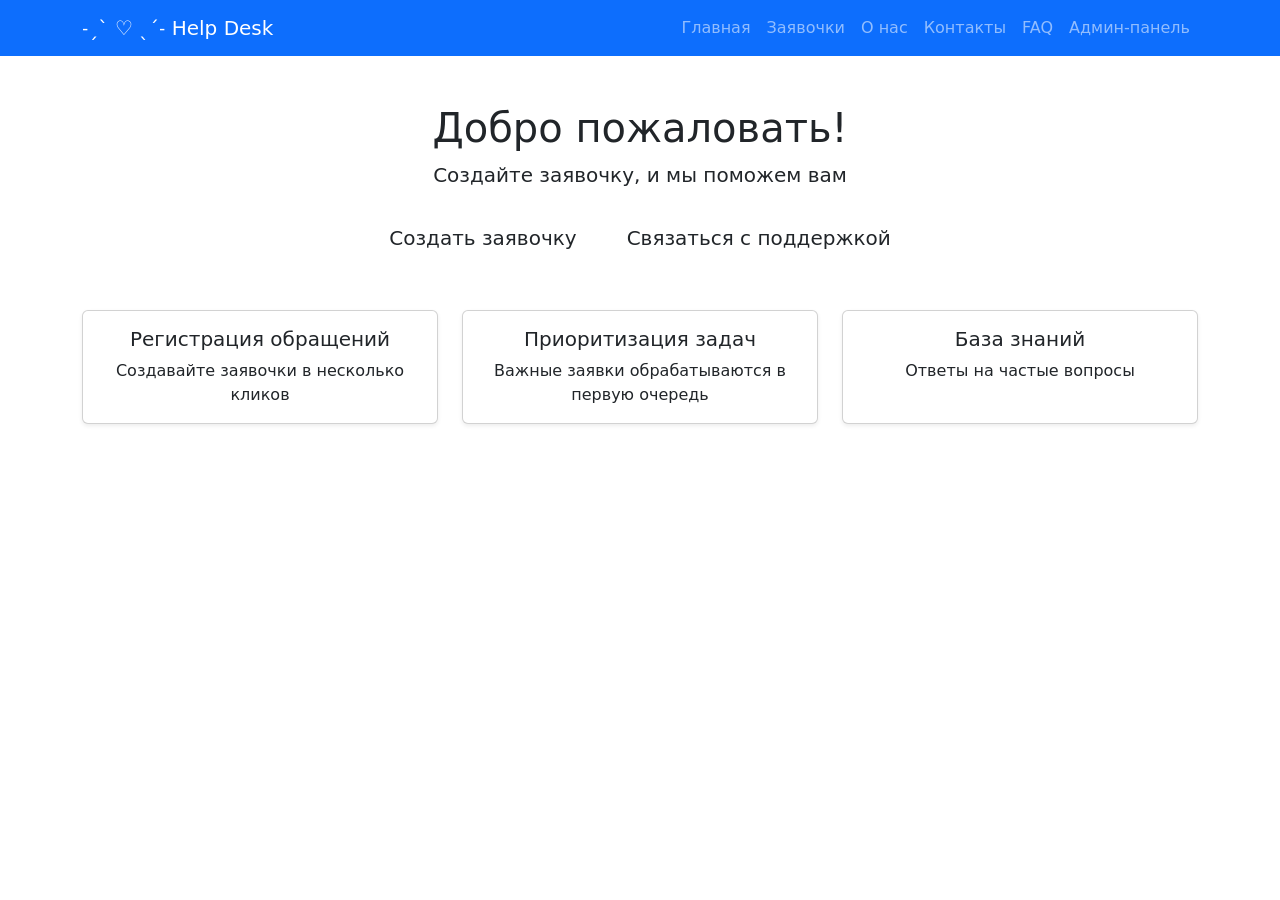
<file: src/main/resources/templates/index.html>
<!DOCTYPE html>
<html lang="ru" xmlns:th="http://www.thymeleaf.org">
<head>
    <meta charset="UTF-8">
    <title th:text="${pageTitle}">Help Desk</title>
    <link href="https://cdn.jsdelivr.net/npm/bootstrap@5.3.0/dist/css/bootstrap.min.css" rel="stylesheet">
    <link rel="stylesheet" th:href="@{/css/style.css}">
</head>
<body>

<nav class="navbar navbar-expand-lg navbar-dark bg-primary">
    <div class="container">
            <a class="navbar-brand" th:href="@{/}">
                ˗ˏˋ ♡ ˎˊ˗ Help Desk
            </a>
        </a>
        <div class="navbar-nav">
            <a class="nav-link" th:href="@{/}">Главная</a>
            <a class="nav-link" th:href="@{/tickets}">Заявочки</a>
            <a class="nav-link" th:href="@{/about}">О нас</a>
            <a class="nav-link" th:href="@{/contacts}">Контакты</a>
            <a class="nav-link" th:href="@{/faq}">FAQ</a>
            <a class="nav-link" th:href="@{/admin/tickets}">Админ-панель</a>
        </div>
    </div>
</nav>

<div class="container mt-5 text-center">
    <h1 th:text="${welcomeMessage}">Добро пожаловать!</h1>
    <p class="lead">Создайте заявочку, и мы поможем вам</p>
</div>
<div class="d-flex gap-3 justify-content-center mt-4">
    <a th:href="@{/tickets/new}" class="btn btn-custom btn-lg">Создать заявочку</a>
    <a th:href="@{/contacts}" class="btn btn-custom btn-lg">Связаться с поддержкой</a>
</div>


<div class="container mt-5">
    <div class="row">
        <div class="col-md-4 mb-4">
            <div class="card h-100 shadow-sm">
                <div class="card-body text-center">
                    <h5 class="card-title">Регистрация обращений</h5>
                    <p class="card-text">Создавайте заявочки в несколько кликов</p>
                </div>
            </div>
        </div>
        <div class="col-md-4 mb-4">
            <div class="card h-100 shadow-sm">
                <div class="card-body text-center">
                    <h5 class="card-title"> Приоритизация задач</h5>
                    <p class="card-text">Важные заявки обрабатываются в первую очередь</p>
                </div>
            </div>
        </div>
        <div class="col-md-4 mb-4">
            <div class="card h-100 shadow-sm">
                <div class="card-body text-center">
                    <h5 class="card-title">База знаний</h5>
                    <p class="card-text">Ответы на частые вопросы</p>
                </div>
            </div>
        </div>
    </div>
</div>

</body>
</html>
</file>
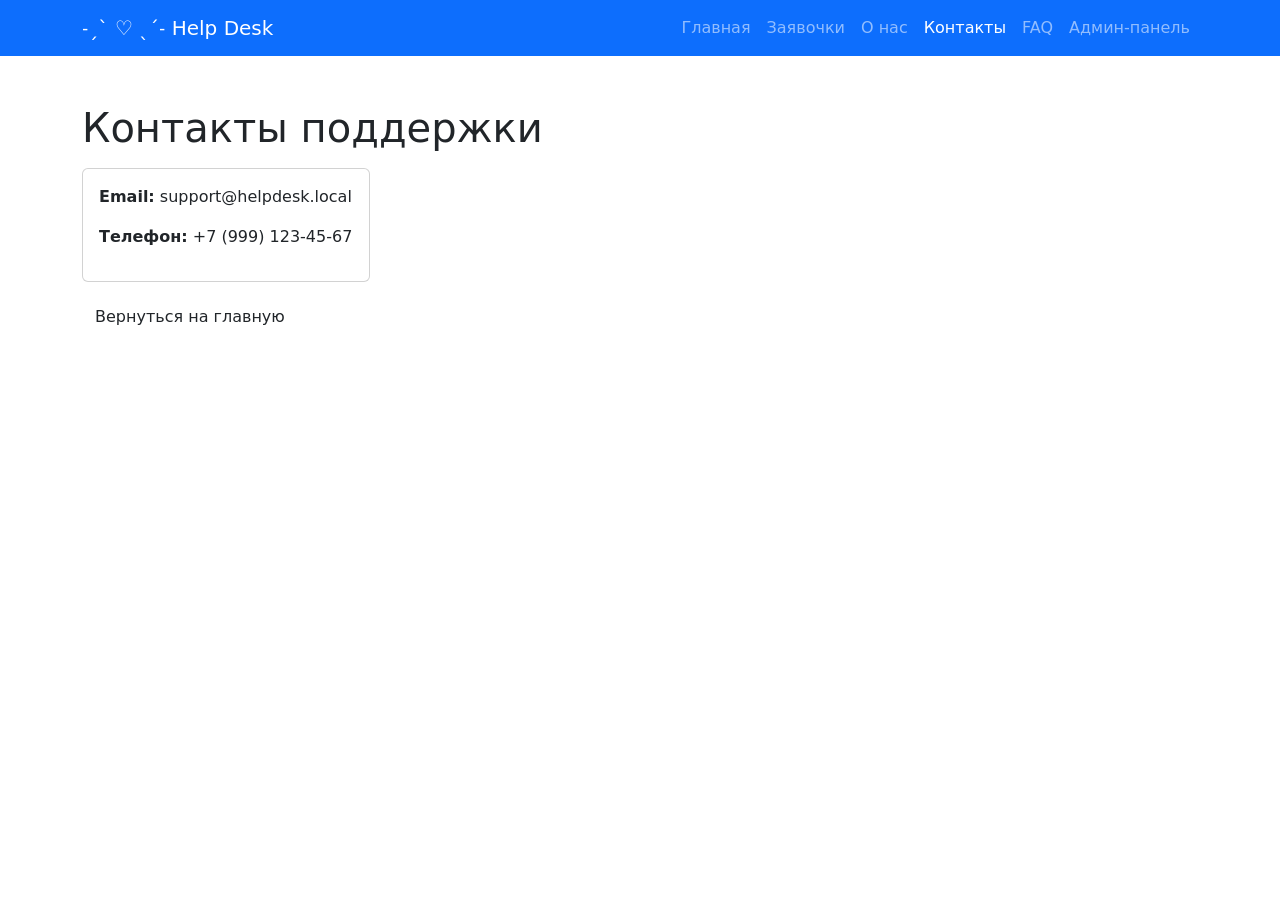
<file: src/main/resources/templates/contacts.html>
<!DOCTYPE html>
<html lang="ru" xmlns:th="http://www.thymeleaf.org">
<head>
    <meta charset="UTF-8">
    <title th:text="${pageTitle}">Контакты</title>
    <link href="https://cdn.jsdelivr.net/npm/bootstrap@5.3.0/dist/css/bootstrap.min.css" rel="stylesheet">
    <link rel="stylesheet" th:href="@{/css/style.css}">
</head>
<body>

<nav class="navbar navbar-expand-lg navbar-dark bg-primary">
    <div class="container">
        <a class="navbar-brand" th:href="@{/}">
            ˗ˏˋ ♡ ˎˊ˗ Help Desk
        </a>
        <div class="navbar-nav">
            <a class="nav-link" th:href="@{/}">Главная</a>
            <a class="nav-link" th:href="@{/tickets}">Заявочки</a>
            <a class="nav-link" th:href="@{/about}">О нас</a>
            <a class="nav-link active" th:href="@{/contacts}">Контакты</a>
            <a class="nav-link" th:href="@{/faq}">FAQ</a>
            <a class="nav-link" th:href="@{/admin/tickets}">Админ-панель</a>
        </div>
    </div>
</nav>

<div class="container mt-5">
    <h1 th:text="${pageTitle}">Контакты поддержки</h1>
    <div class="card mt-3" style="width: 18rem;">
        <div class="card-body">
            <p><strong>Email:</strong> <span th:text="${email}">support@helpdesk.local</span></p>
            <p><strong>Телефон:</strong> <span th:text="${phone}">+7 (999) 123-45-67</span></p>
        </div>
    </div>
    <a th:href="@{/}" class="btn btn-custom mt-3">Вернуться на главную</a>
</div>

</body>
</html>
</file>
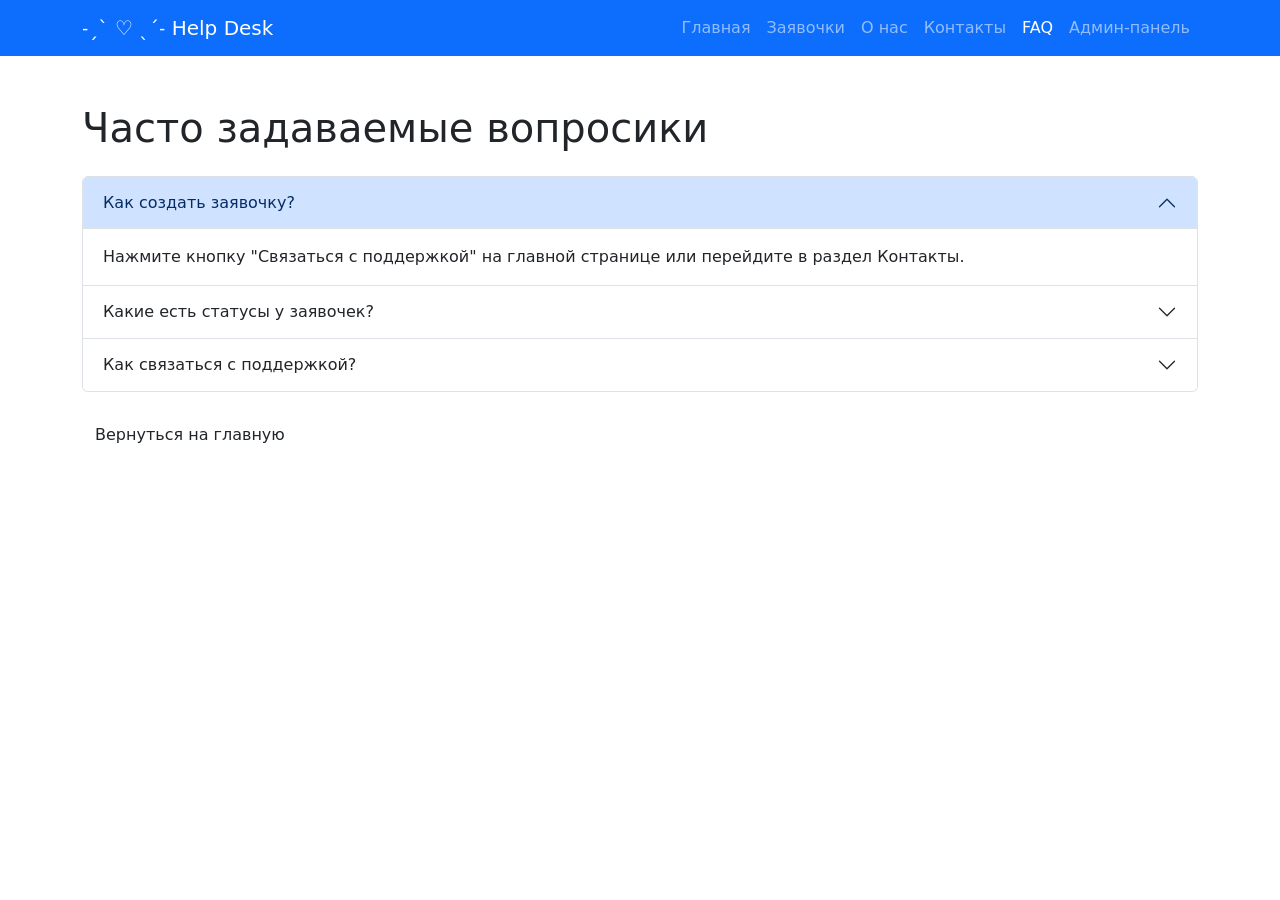
<file: src/main/resources/templates/faq.html>
<!DOCTYPE html>
<html lang="ru" xmlns:th="http://www.thymeleaf.org">
<head>
    <meta charset="UTF-8">
    <title th:text="${pageTitle}">FAQ</title>
    <link href="https://cdn.jsdelivr.net/npm/bootstrap@5.3.0/dist/css/bootstrap.min.css" rel="stylesheet">
    <link rel="stylesheet" th:href="@{/css/style.css}">
</head>
<body>

<nav class="navbar navbar-expand-lg navbar-dark bg-primary">
    <div class="container">
        <a class="navbar-brand" th:href="@{/}">
            ˗ˏˋ ♡ ˎˊ˗ Help Desk
        </a>
        <div class="navbar-nav">
            <a class="nav-link" th:href="@{/}">Главная</a>
            <a class="nav-link" th:href="@{/tickets}">Заявочки</a>
            <a class="nav-link" th:href="@{/about}">О нас</a>
            <a class="nav-link" th:href="@{/contacts}">Контакты</a>
            <a class="nav-link active" th:href="@{/faq}">FAQ</a>
            <a class="nav-link" th:href="@{/admin/tickets}">Админ-панель</a>
        </div>
    </div>
</nav>

<div class="container mt-5">
    <h1 class="mb-4">Часто задаваемые вопросики</h1>

    <div class="accordion" id="faqAccordion">

        <div class="accordion-item">
            <h2 class="accordion-header">
                <button class="accordion-button" type="button" data-bs-toggle="collapse" data-bs-target="#q1">
                    Как создать заявочку?
                </button>
            </h2>
            <div id="q1" class="accordion-collapse collapse show" data-bs-parent="#faqAccordion">
                <div class="accordion-body">
                    Нажмите кнопку "Связаться с поддержкой" на главной странице или перейдите в раздел Контакты.
                </div>
            </div>
        </div>

        <div class="accordion-item">
            <h2 class="accordion-header">
                <button class="accordion-button collapsed" type="button" data-bs-toggle="collapse" data-bs-target="#q2">
                    Какие есть статусы у заявочек?
                </button>
            </h2>
            <div id="q2" class="accordion-collapse collapse" data-bs-parent="#faqAccordion">
                <div class="accordion-body">
                    <strong>NEW</strong> — новая, <strong>IN_PROGRESS</strong> — в работе, <strong>RESOLVED</strong> — решена.
                </div>
            </div>
        </div>

        <div class="accordion-item">
            <h2 class="accordion-header">
                <button class="accordion-button collapsed" type="button" data-bs-toggle="collapse" data-bs-target="#q3">
                    Как связаться с поддержкой?
                </button>
            </h2>
            <div id="q3" class="accordion-collapse collapse" data-bs-parent="#faqAccordion">
                <div class="accordion-body">
                    Перейдите на страницу <a th:href="@{/contacts}">Контакты</a> — там есть email и телефон.
                </div>
            </div>
        </div>

    </div>

    <div class="mt-4">
        <a th:href="@{/}" class="btn btn-custom">Вернуться на главную</a>
    </div>
</div>

<script src="https://cdn.jsdelivr.net/npm/bootstrap@5.3.0/dist/js/bootstrap.bundle.min.js"></script>
</body>
</html>
</file>
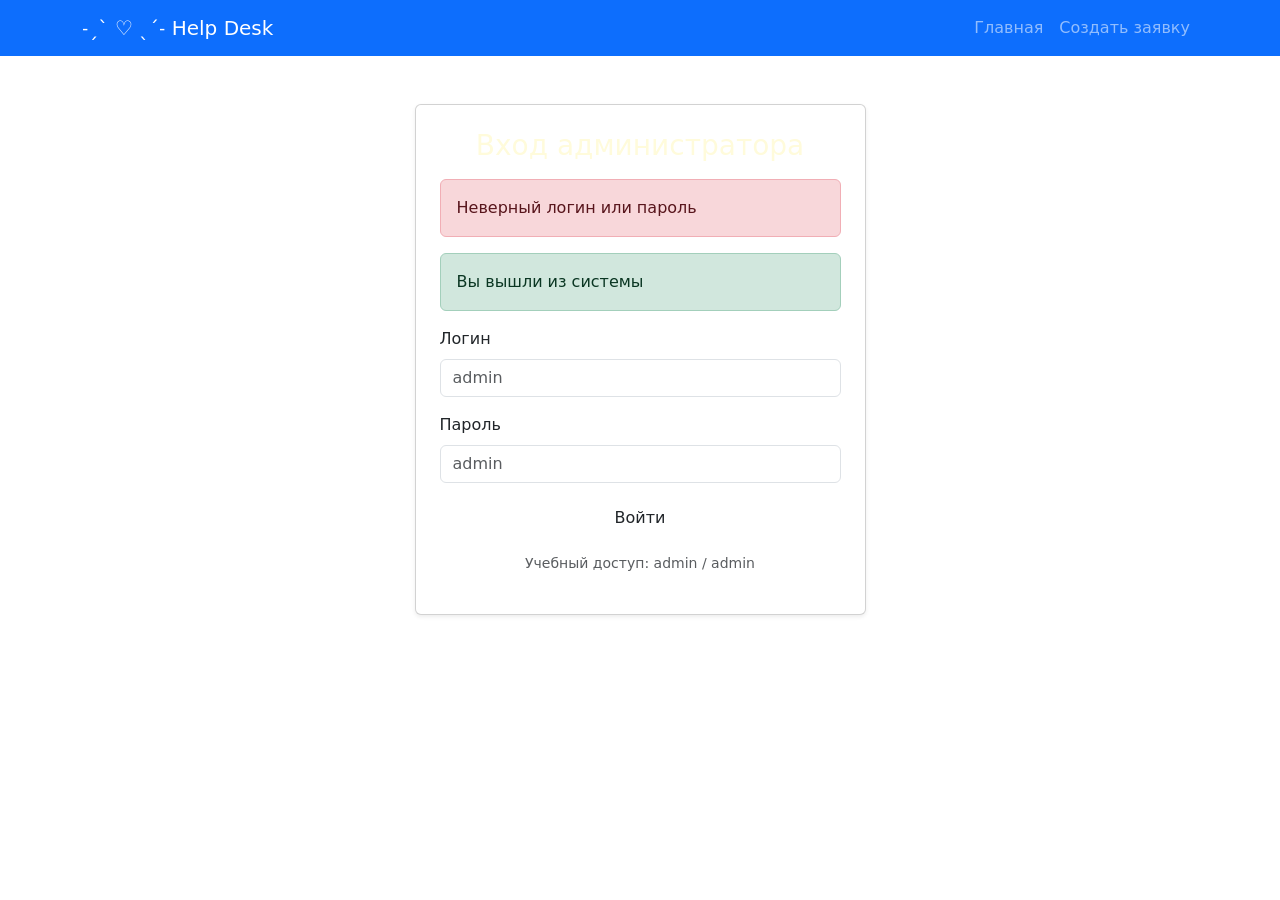
<file: src/main/resources/templates/login.html>
<!DOCTYPE html>
<html lang="ru" xmlns:th="http://www.thymeleaf.org">
<head>
    <meta charset="UTF-8">
    <title>Вход | Help Desk</title>
    <link href="https://cdn.jsdelivr.net/npm/bootstrap@5.3.0/dist/css/bootstrap.min.css" rel="stylesheet">
    <link rel="stylesheet" th:href="@{/css/style.css}">
</head>
<body>

<nav class="navbar navbar-expand-lg navbar-dark bg-primary">
    <div class="container">
        <a class="navbar-brand" th:href="@{/}">˗ˏˋ ♡ ˎˊ˗ Help Desk</a>
        <div class="navbar-nav ms-auto">
            <a class="nav-link" th:href="@{/}">Главная</a>
            <a class="nav-link" th:href="@{/tickets/new}">Создать заявку</a>
        </div>
    </div>
</nav>

<div class="container mt-5">
    <div class="row justify-content-center">
        <div class="col-md-5">
            <div class="card shadow-sm">
                <div class="card-body p-4">
                    <h1 class="h3 mb-3 text-center" style="color: #FFFBDB;">Вход администратора</h1>

                    <div th:if="${param.error}" class="alert alert-danger">
                        Неверный логин или пароль
                    </div>
                    <div th:if="${param.logout}" class="alert alert-success">
                        Вы вышли из системы
                    </div>

                    <form th:action="@{/login}" method="post">
                        <div class="mb-3">
                            <label for="username" class="form-label">Логин</label>
                            <input type="text" id="username" name="username" class="form-control" placeholder="admin">
                        </div>
                        <div class="mb-3">
                            <label for="password" class="form-label">Пароль</label>
                            <input type="password" id="password" name="password" class="form-control" placeholder="admin">
                        </div>
                        <button type="submit" class="btn btn-custom w-100">Войти</button>
                    </form>

                    <p class="text-muted small mt-3 text-center">Учебный доступ: admin / admin</p>
                </div>
            </div>
        </div>
    </div>
</div>

</body>
</html>
</file>
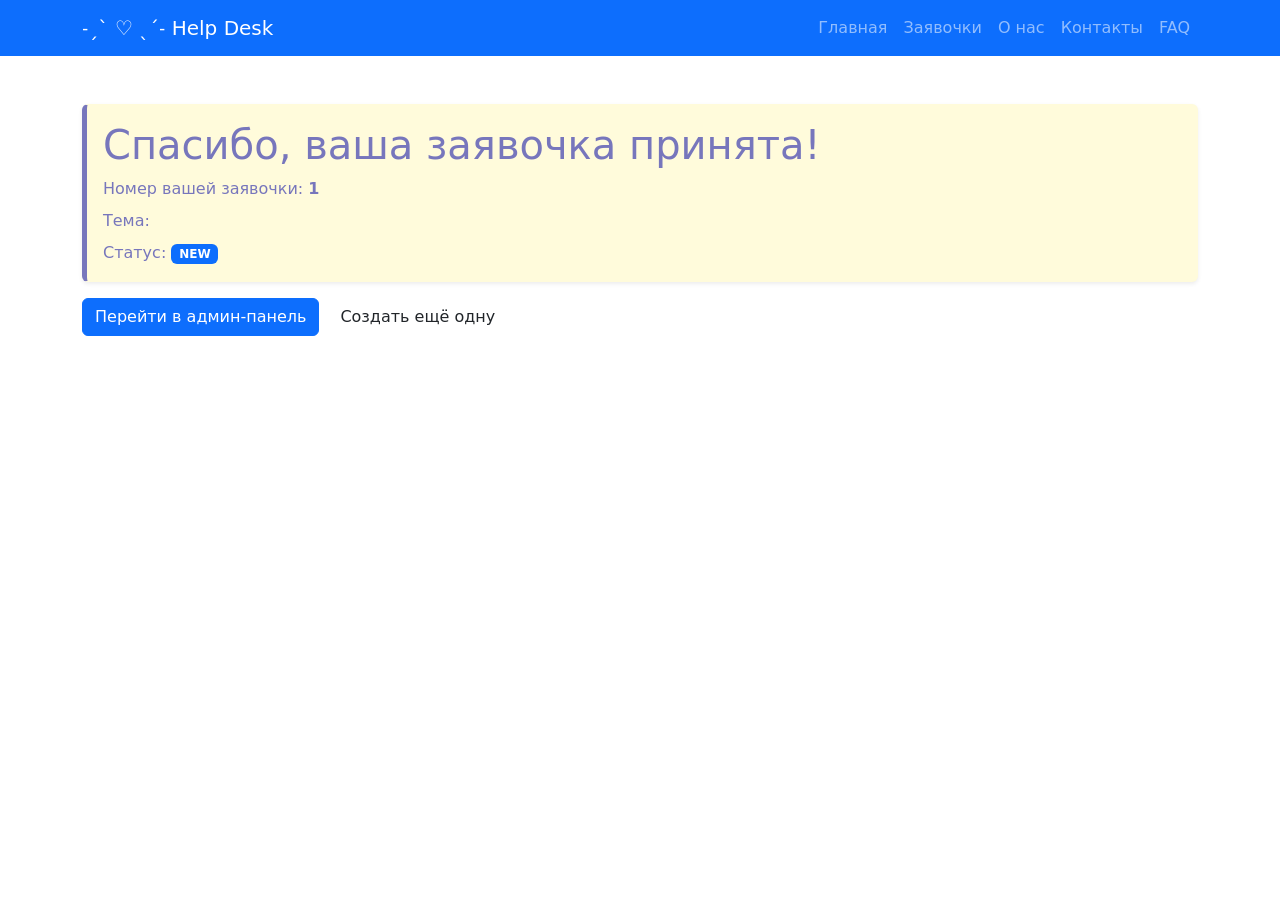
<file: src/main/resources/templates/ticket-success.html>
<!DOCTYPE html>
<html lang="ru" xmlns:th="http://www.thymeleaf.org">
<head>
    <meta charset="UTF-8">
    <title>Заявка принята | Help Desk</title>
    <link href="https://cdn.jsdelivr.net/npm/bootstrap@5.3.0/dist/css/bootstrap.min.css" rel="stylesheet">
    <link rel="stylesheet" th:href="@{/css/style.css}">
</head>
<body>

<nav class="navbar navbar-expand-lg navbar-dark bg-primary">
    <div class="container">
        <a class="navbar-brand" th:href="@{/}">
            ˗ˏˋ ♡ ˎˊ˗ Help Desk
        </a>
        <div class="navbar-nav">
            <a class="nav-link" th:href="@{/}">Главная</a>
            <a class="nav-link" th:href="@{/tickets}">Заявочки</a>
            <a class="nav-link" th:href="@{/about}">О нас</a>
            <a class="nav-link" th:href="@{/contacts}">Контакты</a>
            <a class="nav-link" th:href="@{/faq}">FAQ</a>
        </div>
    </div>
</nav>

<div class="container mt-5">
    <div class="alert shadow-sm" style="background-color: #FFFBDB; color: #7776BC; border-left: 5px solid #7776BC;">
        <h1 class="alert-heading">Спасибо, ваша заявочка принята!</h1>
        <p class="mb-2">
            Номер вашей заявочки:
            <strong th:text="${ticket.id}">1</strong>
        </p>
        <p class="mb-2">
            Тема: <span th:text="${ticket.title}"></span>
        </p>
        <p class="mb-0">
            Статус:
            <span class="badge bg-primary" th:text="${ticket.status}">NEW</span>
        </p>
    </div>
    <div class="d-flex gap-2">
        <a th:href="@{/admin/tickets}" class="btn btn-primary">Перейти в админ-панель</a>
        <a th:href="@{/tickets/new}" class="btn btn-custom">Создать ещё одну</a>
    </div>
</div>

</body>
</html>
</file>
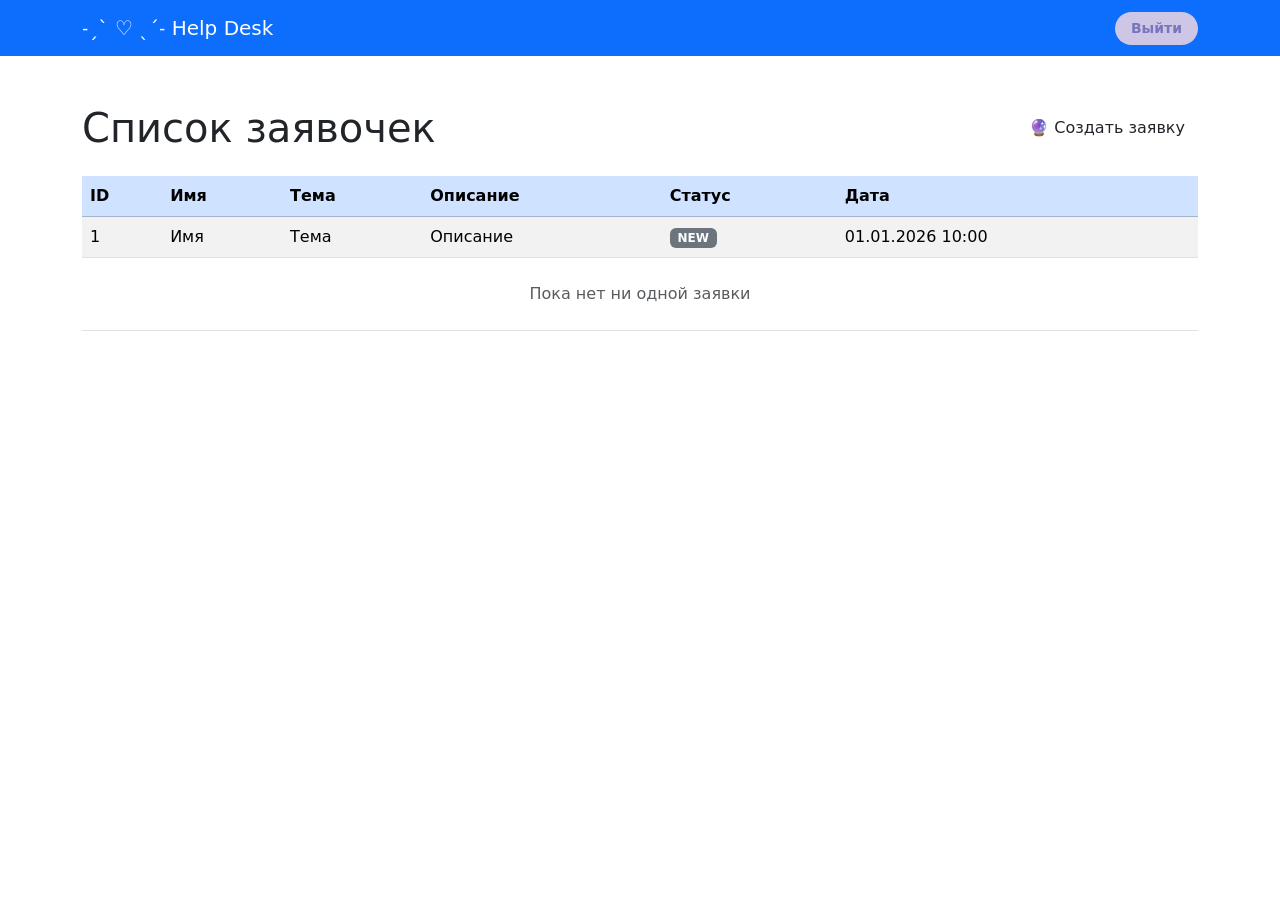
<file: src/main/resources/templates/admin/tickets.html>
<!DOCTYPE html>
<html lang="ru" xmlns:th="http://www.thymeleaf.org">
<head>
    <meta charset="UTF-8">
    <title>Админ панель | Help Desk</title>
    <link href="https://cdn.jsdelivr.net/npm/bootstrap@5.3.0/dist/css/bootstrap.min.css" rel="stylesheet">
    <link rel="stylesheet" th:href="@{/css/style.css}">
</head>
<body>


<nav class="navbar navbar-expand-lg navbar-dark bg-primary">
    <div class="container">
        <a class="navbar-brand" th:href="@{/}">˗ˏˋ ♡ ˎˊ˗  Help Desk</a>

        <form th:action="@{/logout}" method="post" class="d-flex">
            <button type="submit" class="btn-exit">Выйти</button>
        </form>
    </div>
</nav>


<div class="container mt-5">
    <div class="d-flex justify-content-between align-items-center mb-4">
        <h1 class="mb-0"> Список заявочек</h1>
        <a th:href="@{/tickets/new}" class="btn btn-custom">🔮 Создать заявку</a>
    </div>

    <div class="table-responsive">
        <table class="table table-striped">
            <thead class="table-primary">
            <tr>
                <th>ID</th>
                <th>Имя</th>
                <th>Тема</th>
                <th>Описание</th>
                <th>Статус</th>
                <th>Дата</th>
            </tr>
            </thead>
            <tbody>
            <tr th:each="ticket : ${tickets}">
                <td th:text="${ticket.id}">1</td>
                <td th:text="${ticket.customerName}">Имя</td>
                <td th:text="${ticket.title}">Тема</td>
                <td th:text="${ticket.description}">Описание</td>
                <td><span class="badge bg-secondary" th:text="${ticket.status}">NEW</span></td>
                <td th:text="${#temporals.format(ticket.createdAt, 'dd.MM.yyyy HH:mm')}">01.01.2026 10:00</td>
            </tr>
            <tr th:if="${#lists.isEmpty(tickets)}">
                <td colspan="6" class="text-center text-muted py-4">Пока нет ни одной заявки</td>
            </tr>
            </tbody>
        </table>
    </div>
</div>

<style>
    .btn-exit {
        background-color: #CDC7E5;
        border: none;
        color: #7776BC;
        border-radius: 30px;
        padding: 6px 16px;
        font-weight: bold;
        transition: 0.3s;
        cursor: pointer;
        font-size: 14px;
    }
    .btn-exit:hover {
        background-color: #7776BC;
        color: #FFFBDB;
    }
</style>

</body>
</html>
</file>
